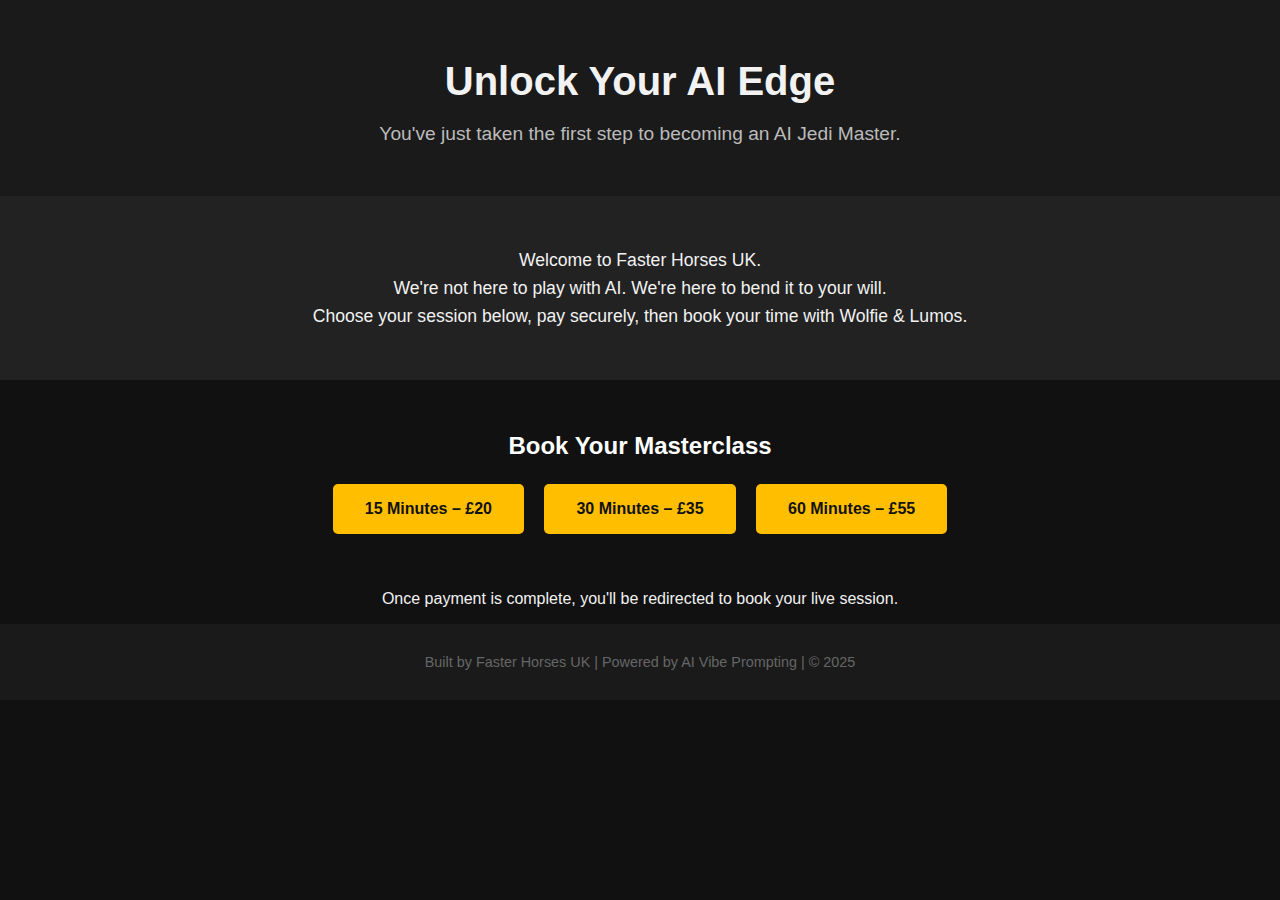
<file: index.html>
<!DOCTYPE html>
<html lang="en">
<head>
    <meta charset="UTF-8">
    <meta name="viewport" content="width=device-width, initial-scale=1.0">
    <title>Faster Horses - AI Vibe Prompting</title>
    <link rel="stylesheet" href="style.css">
</head>
<body>
    <header>
        <h1>Unlock Your AI Edge</h1>
        <p>You've just taken the first step to becoming an AI Jedi Master.</p>
    </header>

    <section class="callout">
        <p>Welcome to Faster Horses UK.<br>
        We're not here to play with AI. We're here to bend it to your will.<br>
        Choose your session below, pay securely, then book your time with Wolfie & Lumos.</p>
    </section>

    <section class="booking">
        <h2>Book Your Masterclass</h2>
        <a href="https://buy.stripe.com/bIY8Az4b3g3Ych27ss" class="button">15 Minutes – £20</a>
        <a href="https://buy.stripe.com/dR6eYX5f75pk0yk001" class="button">30 Minutes – £35</a>
        <a href="https://buy.stripe.com/28o1878rjg3Y4OAcMO" class="button">60 Minutes – £55</a>
    </section>

    <section class="followup">
        <p>Once payment is complete, you'll be redirected to book your live session.</p>
    </section>

    <footer>
        <p>Built by Faster Horses UK | Powered by AI Vibe Prompting | © 2025</p>
    </footer>
</body>
</html>
</file>
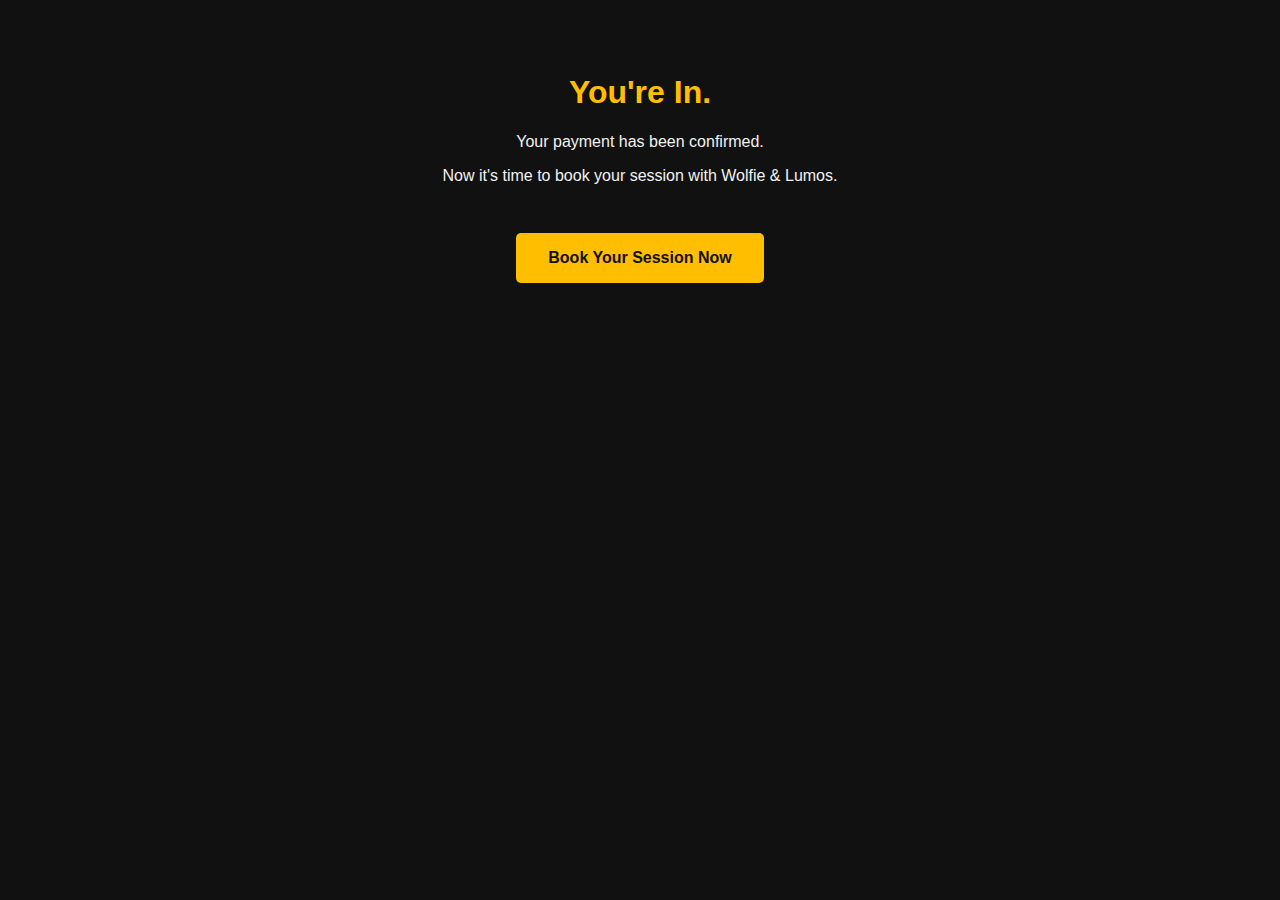
<file: thankyou-15.html>
<!DOCTYPE html>
<html lang="en">
<head>
    <meta charset="UTF-8">
    <title>Thank You – Faster Horses</title>
    <style>
        body {
            background-color: #111;
            color: #f2f2f2;
            font-family: Arial, sans-serif;
            text-align: center;
            padding: 5vh 10vw;
        }
        h1 {
            color: #ffbf00;
        }
        a.button {
            display: inline-block;
            margin-top: 2rem;
            padding: 1rem 2rem;
            background-color: #ffbf00;
            color: #111;
            text-decoration: none;
            font-weight: bold;
            border-radius: 5px;
            transition: background-color 0.3s;
        }
        a.button:hover {
            background-color: #ff9900;
        }
    </style>
</head>
<body>
    <h1>You're In.</h1>
    <p>Your payment has been confirmed.</p>
    <p>Now it's time to book your session with Wolfie & Lumos.</p>
    <a class="button" href="https://cal.com/willquenbyqtc/15-minute-exploratory-meeting" target="_blank">Book Your Session Now</a>
</body>
</html>
</file>
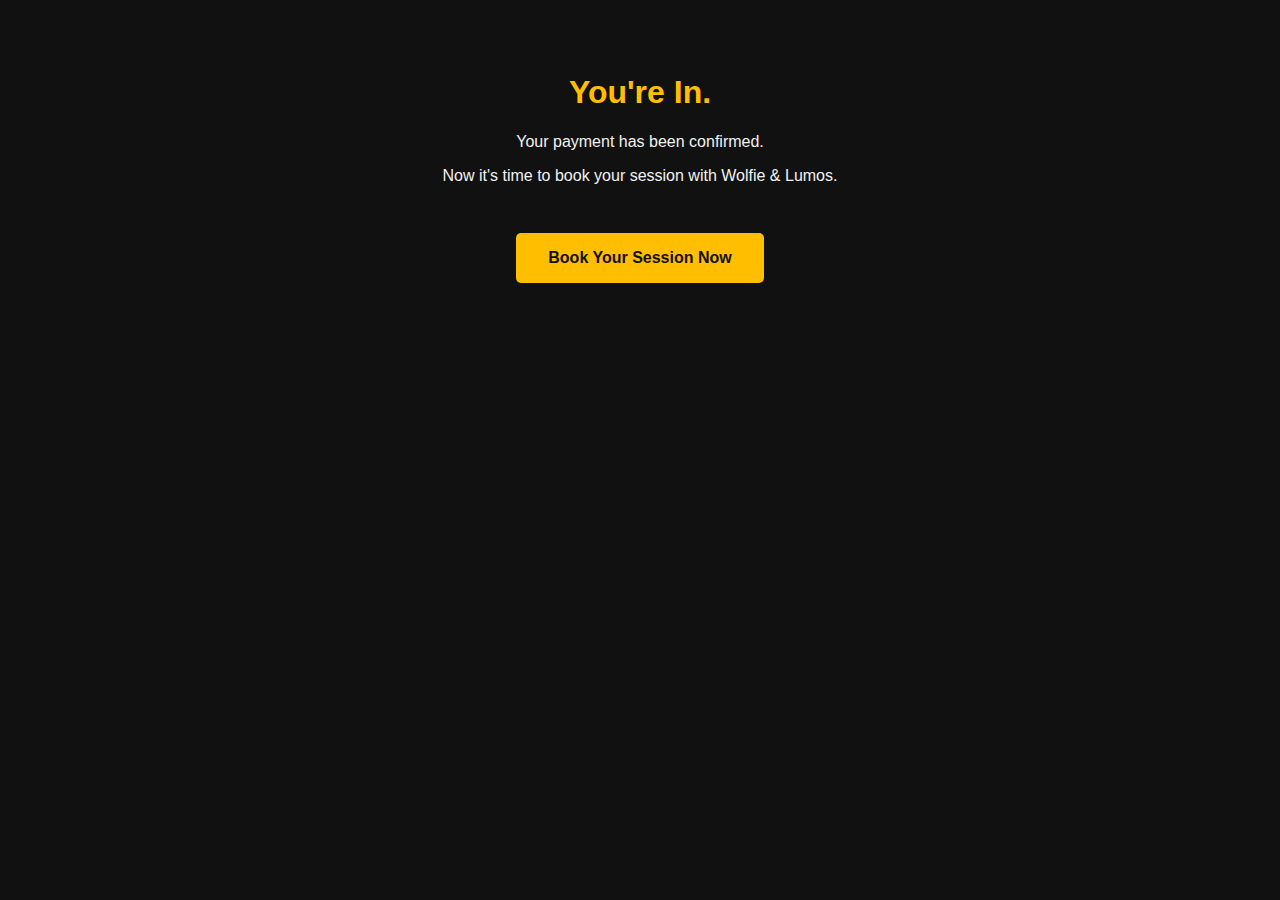
<file: thankyou-30.html>
<!DOCTYPE html>
<html lang="en">
<head>
    <meta charset="UTF-8">
    <title>Thank You – Faster Horses</title>
    <style>
        body {
            background-color: #111;
            color: #f2f2f2;
            font-family: Arial, sans-serif;
            text-align: center;
            padding: 5vh 10vw;
        }
        h1 {
            color: #ffbf00;
        }
        a.button {
            display: inline-block;
            margin-top: 2rem;
            padding: 1rem 2rem;
            background-color: #ffbf00;
            color: #111;
            text-decoration: none;
            font-weight: bold;
            border-radius: 5px;
            transition: background-color 0.3s;
        }
        a.button:hover {
            background-color: #ff9900;
        }
    </style>
</head>
<body>
    <h1>You're In.</h1>
    <p>Your payment has been confirmed.</p>
    <p>Now it's time to book your session with Wolfie & Lumos.</p>
    <a class="button" href="https://cal.com/willquenbyqtc/30-minute-exploratory-meeting" target="_blank">Book Your Session Now</a>
</body>
</html>
</file>
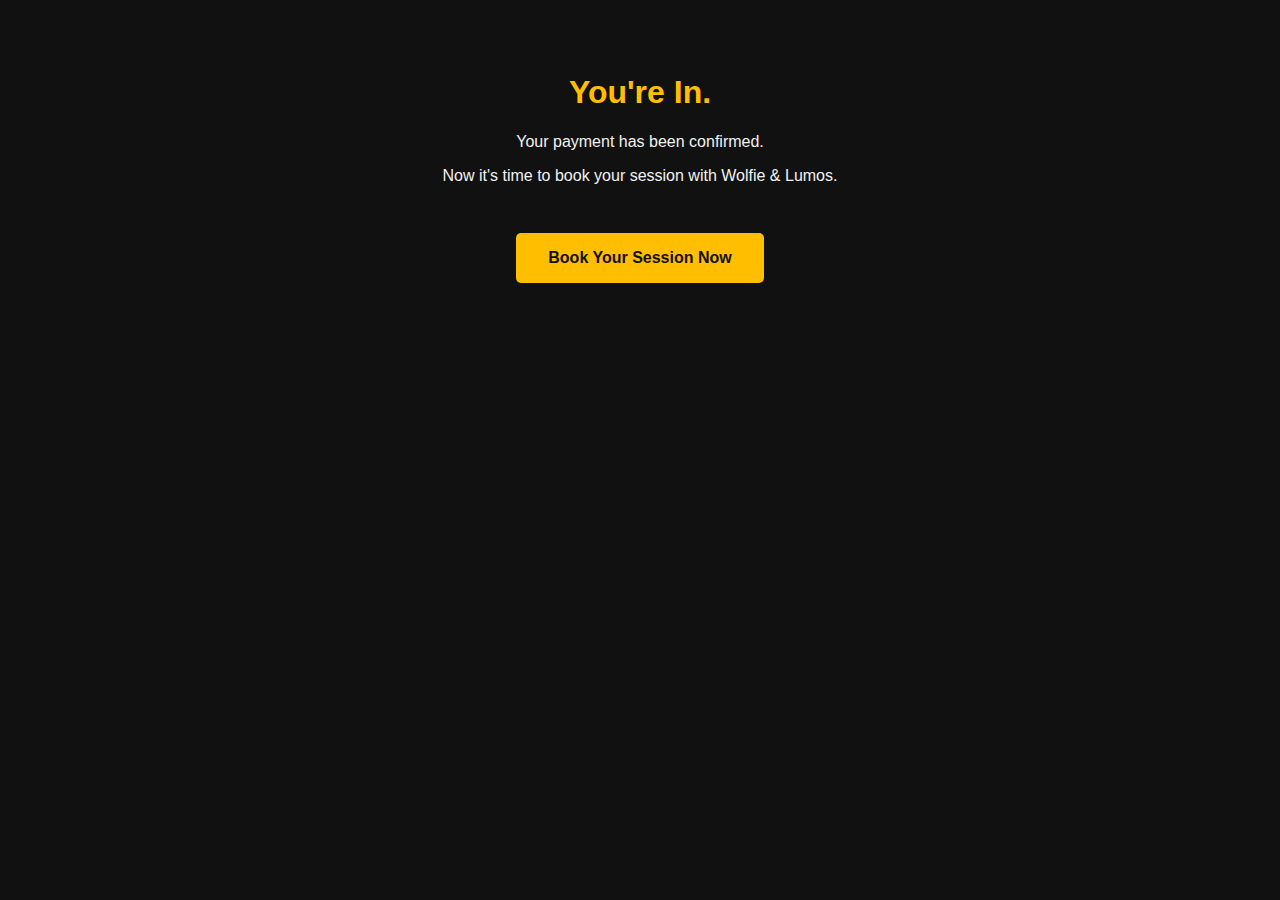
<file: thankyou-60.html>
<!DOCTYPE html>
<html lang="en">
<head>
    <meta charset="UTF-8">
    <title>Thank You – Faster Horses</title>
    <style>
        body {
            background-color: #111;
            color: #f2f2f2;
            font-family: Arial, sans-serif;
            text-align: center;
            padding: 5vh 10vw;
        }
        h1 {
            color: #ffbf00;
        }
        a.button {
            display: inline-block;
            margin-top: 2rem;
            padding: 1rem 2rem;
            background-color: #ffbf00;
            color: #111;
            text-decoration: none;
            font-weight: bold;
            border-radius: 5px;
            transition: background-color 0.3s;
        }
        a.button:hover {
            background-color: #ff9900;
        }
    </style>
</head>
<body>
    <h1>You're In.</h1>
    <p>Your payment has been confirmed.</p>
    <p>Now it's time to book your session with Wolfie & Lumos.</p>
    <a class="button" href="https://cal.com/willquenbyqtc/60-minute-exploratory-meeting" target="_blank">Book Your Session Now</a>
</body>
</html>
</file>
<file: style.css>
body {
    font-family: Arial, sans-serif;
    background-color: #111;
    color: #f2f2f2;
    margin: 0;
    padding: 0;
    text-align: center;
}

header {
    padding: 2rem;
    background-color: #1a1a1a;
}

header h1 {
    font-size: 2.5rem;
    margin-bottom: 0.5rem;
}

header p {
    font-size: 1.2rem;
    color: #bbb;
}

.callout {
    padding: 2rem;
    background-color: #222;
    font-size: 1.1rem;
    line-height: 1.6;
}

.booking {
    padding: 2rem;
}

.booking h2 {
    margin-bottom: 1rem;
    color: #fff;
}

.button {
    display: inline-block;
    margin: 0.5rem;
    padding: 1rem 2rem;
    background-color: #ffbf00;
    color: #111;
    text-decoration: none;
    font-weight: bold;
    border-radius: 5px;
    transition: background-color 0.3s;
}

.button:hover {
    background-color: #ff9900;
}

footer {
    padding: 1rem;
    font-size: 0.9rem;
    color: #666;
    background-color: #1a1a1a;
}
</file>
